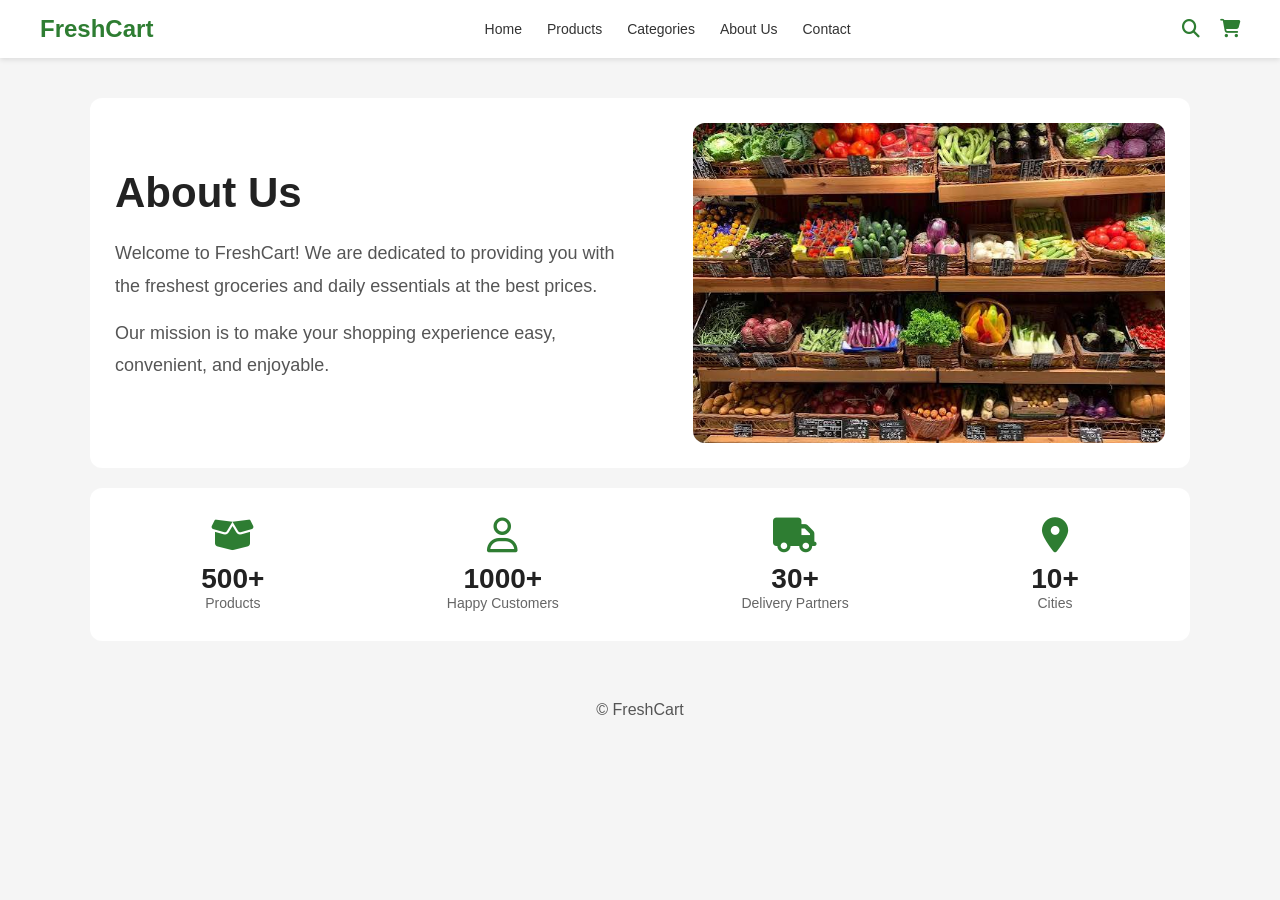
<file: about.html>
<!DOCTYPE html>
<html lang="en">
<head>
<meta charset="UTF-8">
<meta name="viewport" content="width=device-width, initial-scale=1.0">
<title>FreshCart - About Us</title>

<style>
*{
    margin:0;
    padding:0;
    box-sizing:border-box;
    font-family:Arial, sans-serif;
}

body{
    background:#f5f5f5;
}

/* Header */
header{
    background:#fff;
    display:flex;
    justify-content:space-between;
    align-items:center;
    padding:15px 40px;
    box-shadow:0 2px 5px rgba(0,0,0,0.1);
}

.logo{
    color:#2e7d32;
    font-size:24px;
    font-weight:bold;
}

nav ul{
    list-style:none;
    display:flex;
    gap:25px;
}

nav ul li a{
    text-decoration:none;
    color:#333;
    font-size:14px;
}

.icons{
    color:#2e7d32;
    font-size:18px;
}

/* About Section */
.container{
    width:90%;
    max-width:1100px;
    margin:40px auto;
}

.about{
    background:#fff;
    padding:25px;
    border-radius:12px;
    display:flex;
    justify-content:space-between;
    align-items:center;
    gap:30px;
}

.about-text{
    width:50%;
}

.about-text h1{
    font-size:42px;
    margin-bottom:20px;
    color:#222;
}

.about-text p{
    font-size:18px;
    color:#555;
    line-height:1.8;
    margin-bottom:15px;
}

.about img{
    width:45%;
    height:320px;
    object-fit:cover;
    border-radius:12px;
}

/* Stats Section */
.stats{
    margin-top:20px;
    background:#fff;
    padding:30px 20px;
    border-radius:12px;
    display:flex;
    justify-content:space-around;
    text-align:center;
}

.stat i{
    font-size:35px;
    color:#2e7d32;
}

.stat h2{
    margin-top:10px;
    font-size:28px;
    color:#222;
}

.stat p{
    color:#666;
    font-size:14px;
}

/* Footer */
footer{
    text-align:center;
    padding:20px;
    color:#555;
}

/* Mobile */
@media(max-width:768px){

.about{
    flex-direction:column;
}

.about-text,
.about img{
    width:100%;
}

.stats{
    flex-wrap:wrap;
    gap:20px;
}
}
</style>

<!-- Font Awesome Icons -->
<link rel="stylesheet"
href="https://cdnjs.cloudflare.com/ajax/libs/font-awesome/6.5.1/css/all.min.css">
</head>

<body>

<header>
<div class="logo">FreshCart</div>

<nav>
<ul>
<li><a href="index.html">Home</a></li>
<li><a href="products.html">Products</a></li>
<li><a href="product-details.html">Categories</a></li>
<li><a href="about.html">About Us</a></li>
<li><a href="contact.html">Contact</a></li>
</ul>
</nav>

<div class="icons">
<i class="fas fa-search"></i>
&nbsp;&nbsp;
<i class="fas fa-cart-shopping"></i>
</div>
</header>

<div class="container">

<div class="about">

<div class="about-text">
<h1>About Us</h1>

<p>
Welcome to FreshCart! We are dedicated to providing you
with the freshest groceries and daily essentials at the
best prices.
</p>

<p>
Our mission is to make your shopping experience easy,
convenient, and enjoyable.
</p>
</div>

<img src="store.png"
alt="Fresh Grocery Store">

</div>

<div class="stats">

<div class="stat">
<i class="fa-solid fa-box-open"></i>
<h2>500+</h2>
<p>Products</p>
</div>

<div class="stat">
<i class="fa-regular fa-user"></i>
<h2>1000+</h2>
<p>Happy Customers</p>
</div>

<div class="stat">
<i class="fa-solid fa-truck"></i>
<h2>30+</h2>
<p>Delivery Partners</p>
</div>

<div class="stat">
<i class="fa-solid fa-location-dot"></i>
<h2>10+</h2>
<p>Cities</p>
</div>

</div>

</div>

<footer>
© FreshCart
</footer>

</body>
</html>
</file>
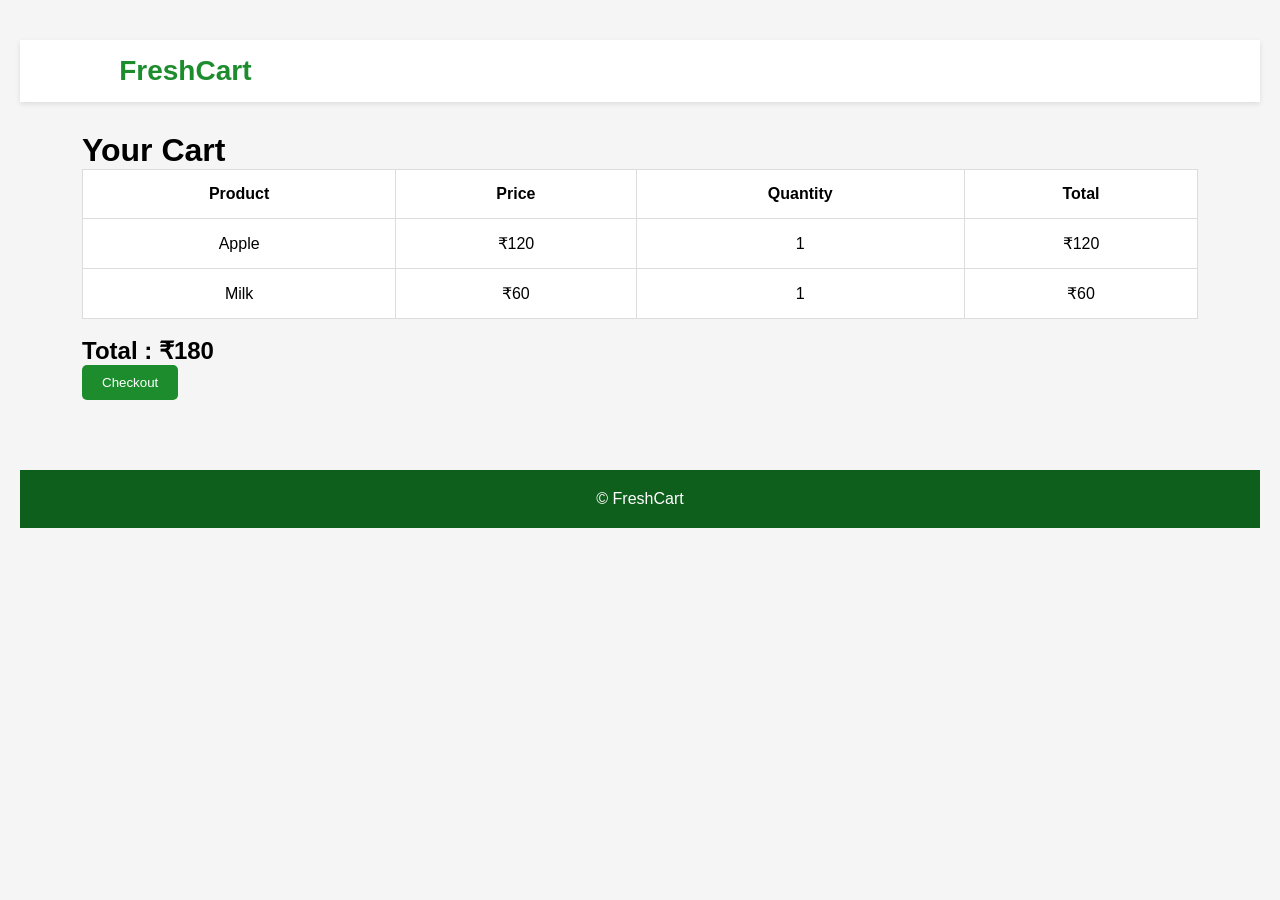
<file: cart.html>
<!DOCTYPE html>
<html>
<head>
<title>Cart</title>
<link rel="stylesheet" href="style.css">
</head>
<body>

<header>
<div class="logo">FreshCart</div>
</header>

<div class="container">

<h1>Your Cart</h1>

<table class="cart-table">

<tr>
<th>Product</th>
<th>Price</th>
<th>Quantity</th>
<th>Total</th>
</tr>

<tr>
<td>Apple</td>
<td>₹120</td>
<td>1</td>
<td>₹120</td>
</tr>

<tr>
<td>Milk</td>
<td>₹60</td>
<td>1</td>
<td>₹60</td>
</tr>

</table>

<br>

<h2>Total : ₹180</h2>

<button class="btn">Checkout</button>

</div>

<footer>
© FreshCart
</footer>

</body>
</html>
</file>
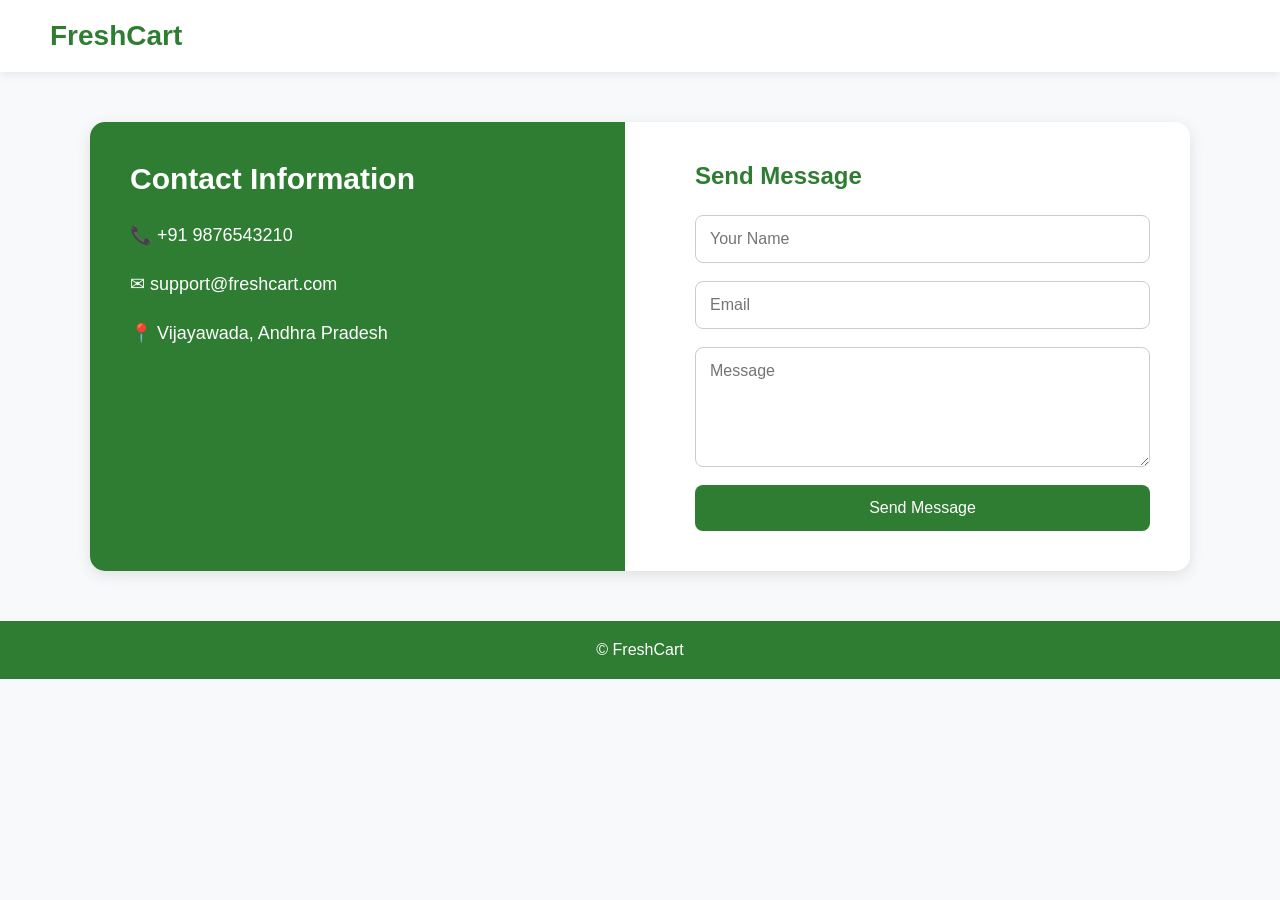
<file: contact.html>
<!DOCTYPE html>
<html>
<head>
<title>Contact Us</title>

<style>
*{
    margin:0;
    padding:0;
    box-sizing:border-box;
    font-family:Arial, sans-serif;
}

body{
    background:#f8f9fa;
}

header{
    background:white;
    padding:20px 50px;
    box-shadow:0 2px 10px rgba(0,0,0,0.08);
}

.logo{
    color:#2e7d32;
    font-size:28px;
    font-weight:bold;
}

.container{
    width:90%;
    max-width:1100px;
    margin:50px auto;
}

.contact{
    display:flex;
    gap:30px;
    background:white;
    border-radius:15px;
    overflow:hidden;
    box-shadow:0 4px 15px rgba(0,0,0,0.1);
}

.contact-info{
    flex:1;
    background:#2e7d32;
    color:white;
    padding:40px;
}

.contact-info h2{
    margin-bottom:25px;
    font-size:30px;
}

.contact-info p{
    margin:20px 0;
    font-size:18px;
    line-height:1.6;
}

form{
    flex:1;
    padding:40px;
    display:flex;
    flex-direction:column;
}

form h2{
    margin-bottom:25px;
    color:#2e7d32;
}

input,
textarea{
    width:100%;
    padding:14px;
    margin-bottom:18px;
    border:1px solid #ccc;
    border-radius:8px;
    font-size:16px;
}

input:focus,
textarea:focus{
    outline:none;
    border-color:#2e7d32;
}

.btn{
    background:#2e7d32;
    color:white;
    border:none;
    padding:14px;
    border-radius:8px;
    font-size:16px;
    cursor:pointer;
    transition:0.3s;
}

.btn:hover{
    background:#1b5e20;
}

footer{
    text-align:center;
    padding:20px;
    background:#2e7d32;
    color:white;
    margin-top:50px;
}

@media(max-width:768px){
    .contact{
        flex-direction:column;
    }

    header{
        text-align:center;
    }
}
</style>

</head>
<body>

<header>
<div class="logo">FreshCart</div>
</header>

<div class="container">

<div class="contact">

<div class="contact-info">
<h2>Contact Information</h2>

<p>📞 +91 9876543210</p>
<p>✉ support@freshcart.com</p>
<p>📍 Vijayawada, Andhra Pradesh</p>

</div>

<form>

<h2>Send Message</h2>

<input type="text" placeholder="Your Name">

<input type="email" placeholder="Email">

<textarea rows="5" placeholder="Message"></textarea>

<button class="btn">Send Message</button>

</form>

</div>

</div>

<footer>
© FreshCart
</footer>

</body>
</html>
</file>
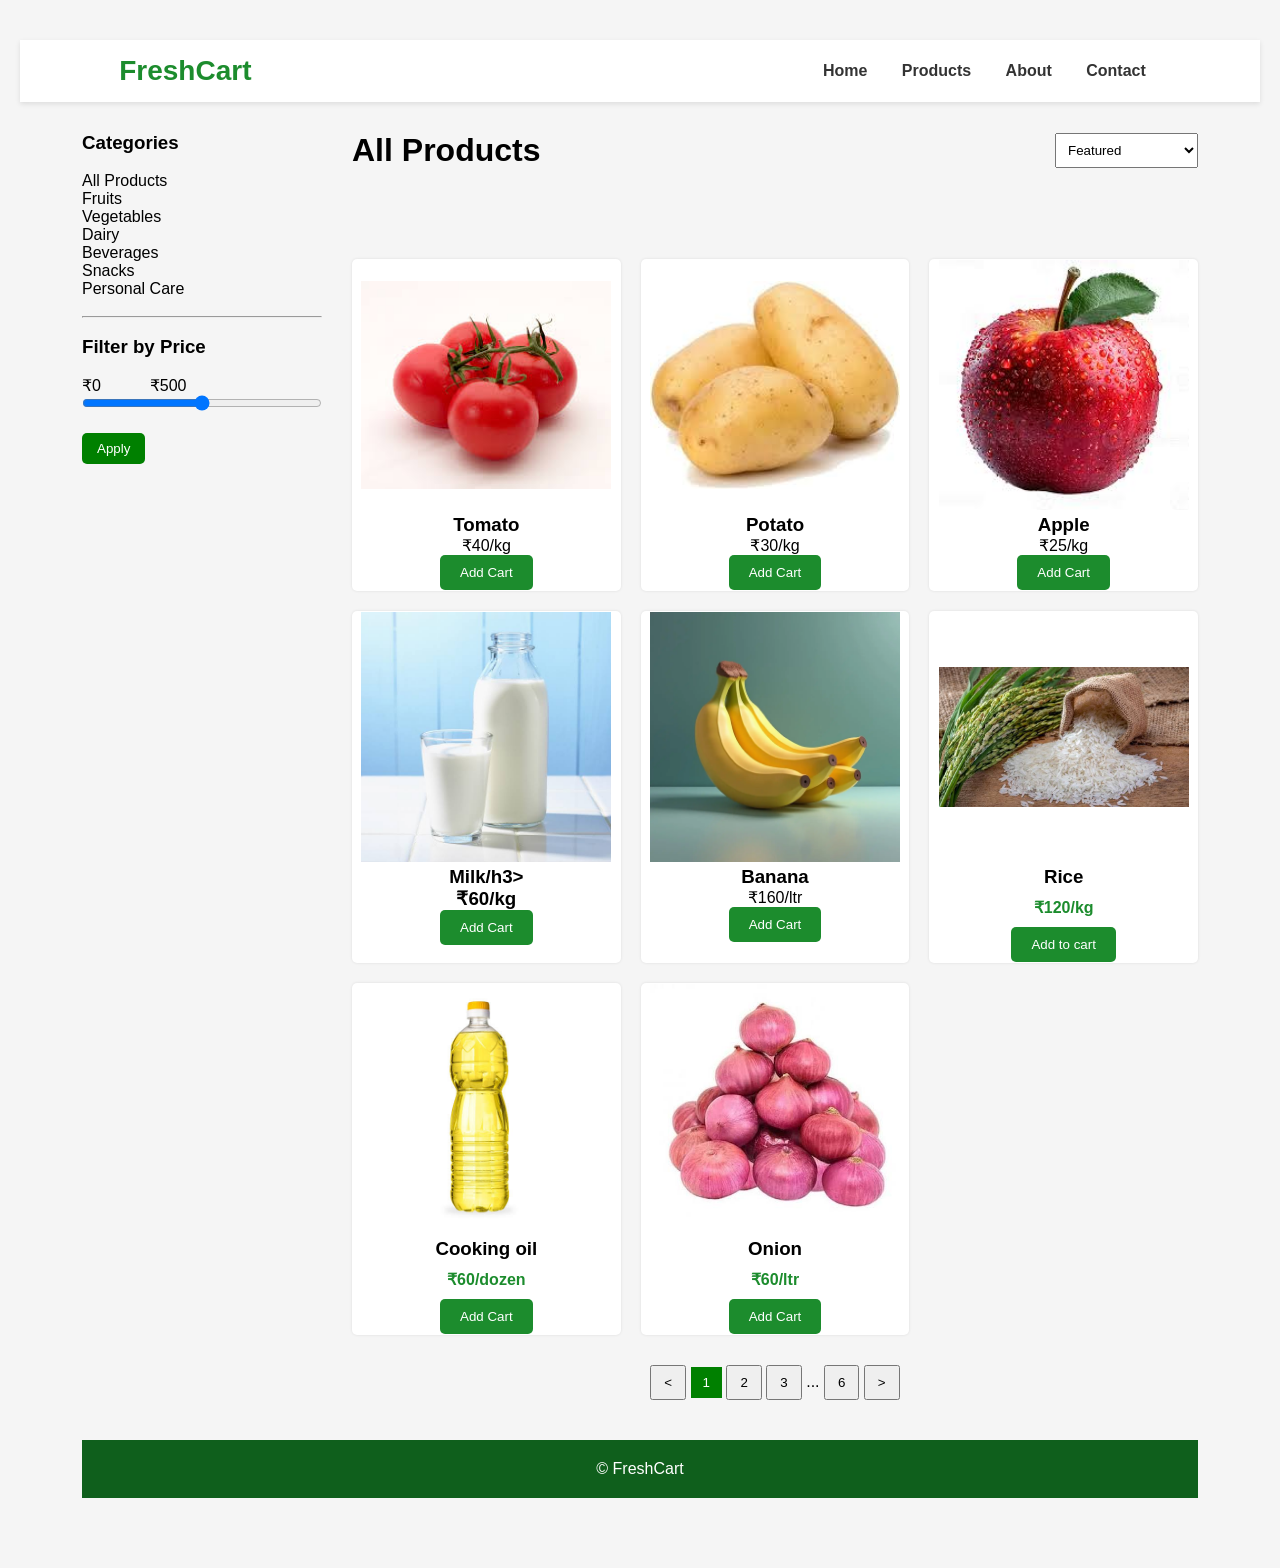
<file: products.html>
<!DOCTYPE html>
<html>
<head>
<title>Products</title>
<link rel="stylesheet" href="style.css">
</head>
<body>

<header>
<div class="logo">FreshCart</div>

<nav>
<a href="index.html">Home</a>
<a href="products.html">Products</a>
<a href="about.html">About</a>
<a href="contact.html">Contact</a>
</nav>

</header>

<div class="container">

<div class="products-page">

<div class="sidebar">

<div style="display:flex; gap:30px;">

    <!-- Sidebar -->
    <div style="width:240px;">

        <h3>Categories</h3><br>

        <p>All Products</p>
        <p>Fruits</p>
        <p>Vegetables</p>
        <p>Dairy</p>
        <p>Beverages</p>
        <p>Snacks</p>
        <p>Personal Care</p><br>

        <hr><br>

        <h3>Filter by Price</h3><br>

        <p>₹0 &nbsp;&nbsp;&nbsp;&nbsp;&nbsp;&nbsp;&nbsp;&nbsp;&nbsp; ₹500</p>

        <input type="range" min="0" max="500" style="width:100%;">

        <br><br>

        <button style="background:green;color:white;border:none;padding:8px 15px;border-radius:5px;">
            Apply
        </button>

    </div>

    <!-- Products Section -->
    <div style="flex:1;">

        <div style="display:flex;justify-content:space-between;align-items:center;margin-bottom:20px;">
            <h1>All Products</h1>

            <select style="padding:8px;">
                <option>Featured</option>
                <option>Price Low to High</option>
                <option>Price High to Low</option>
            </select>
        </div>

        <div class="cards">

<div class="cards">




<div class="cards">
    <div class="card">
<img src="Tomato.png'.jpg">
<h3>Tomato</h3>
<p>₹40/kg</p>
<a href="product-details.html">
<button class="btn">Add Cart</button>
</a>
</div>

<div class="card">
<img src="potato.png">
<h3>Potato</h3>
<p>₹30/kg</p>
<a href="product-details.html">
<button class="btn">Add Cart</button>
</a>
</div>

<div class="card">
<img src="apple.png">
<h3>Apple</h3>
<p>₹25/kg</p>
<a href="product-details.html">
<button class="btn">Add Cart</button>
</a>
</div>

<div class="card">
<img src="milk.png">
<h3>Milk/h3>
<p>₹60/kg</p>
<a href="product-details.html">
<button class="btn">Add Cart</button>
</a>
</div>

<div class="card">
<img src="banana.png">
<h3>Banana</h3>
<p>₹160/ltr</p>
<a href="product-details.html">
<button class="btn">Add Cart</button>
</a>
</div>




<div class="card">
<img src="rice.png">
<h3>Rice</h3>
<p class="price">₹120/kg</p>
<a href="product-details.html">
<button class="btn">Add to cart</button>
</a>
</div>

<div class="card">
<img src="oil.png">
<h3>Cooking oil</h3>
<p class="price">₹60/dozen</p>
<a href="product-details.html">
<button class="btn">Add Cart</button>
</a>
</div>

<div class="card">
<img src="onion.png">
<h3>Onion</h3>
<p class="price">₹60/ltr</p>
<a href="product-details.html">
<button class="btn">Add Cart</button>
</a>
</div>

</div>

</div>


        </div>

        <div style="text-align:center;margin-top:30px;">

            <button style="padding:8px 12px;">&lt;</button>

            <button style="padding:8px 12px;background:green;color:white;border:none;">
                1
            </button>

            <button style="padding:8px 12px;">2</button>

            <button style="padding:8px 12px;">3</button>

            ...

            <button style="padding:8px 12px;">6</button>

            <button style="padding:8px 12px;">&gt;</button>

        </div>

    </div>

</div>

<footer>
© FreshCart
</footer>

</body>
</html>
</file>
<file: style.css>
*{
    margin:0;
    padding:0;
    box-sizing:border-box;
    font-family:Arial,sans-serif;
}

body{
    background:#f5f5f5;
    padding: 40px 20px ;
}

header{
    background:#fff;
    padding:15px 8%;
    display:flex;
    justify-content:space-between;
    align-items:center;
    box-shadow:0 2px 5px rgba(0,0,0,.1);
}

.logo{
    color:#1c8c2d;
    font-size:28px;
    font-weight:bold;
}

nav a{
    text-decoration:none;
    color:#333;
    margin:0 15px;
    font-weight:600;
}

nav a:hover{
    color:#1c8c2d;
}

.container{
    width:90%;
    margin:auto;
    padding:30px 0;
}

.btn{
    background:#1c8c2d;
    color:#fff;
    border:none;
    padding:10px 20px;
    cursor:pointer;
    border-radius:5px;
}

.hero{
    display:flex;
    justify-content:space-between;
    align-items:center;
    background:#e9f6dd;
    padding:50px;
    border-radius:10px;
}

.hero img{
    width:450px;
}

.hero h1{
    font-size:50px;
    margin-bottom:20px;
}

.cards{
    display:grid;
    grid-template-columns:repeat(auto-fit,minmax(220px,1fr));
    gap:20px;
    margin-top:30px;
}

.card{
    background:#fff;
    padding:1px;
    border-radius:5px;
    text-align:center;
    box-shadow:0 0 3px rgba(0,0,0,.1);
    


}

.card img{
    width:250px;
    height:250px;
    object-fit: contain;
   
}

.price{
    color:#1c8c2d;
    font-weight:bold;
    margin:10px 0;
}

footer{
    background:#0f5f1c;
    color:#fff;
    text-align:center;
    padding:20px;
    margin-top:40px;
}

.product-detail{
    display:flex;
    gap:50px;
    background:#fff;
    padding:30px;
    border-radius:10px;
}

.product-detail img{
    width:400px;
}

.cart-table{
    width:100%;
    background:#fff;
    border-collapse:collapse;
}

.cart-table th,
.cart-table td{
    padding:15px;
    border:1px solid #ddd;
    text-align:center;
}

.about-section{
    display:flex;
    gap:30px;
    align-items:center;
}

.about-section img{
    width:450px;
}

.contact{
    display:flex;
    gap:40px;
}

.contact form{
    flex:1;
    background:#fff;
    padding:20px;
}

.contact input,
.contact textarea{
    width:100%;
    padding:10px;
    margin:10px 0;
}

.contact-info{
    flex:1;
    background:#fff;
    padding:20px;
}
</file>
